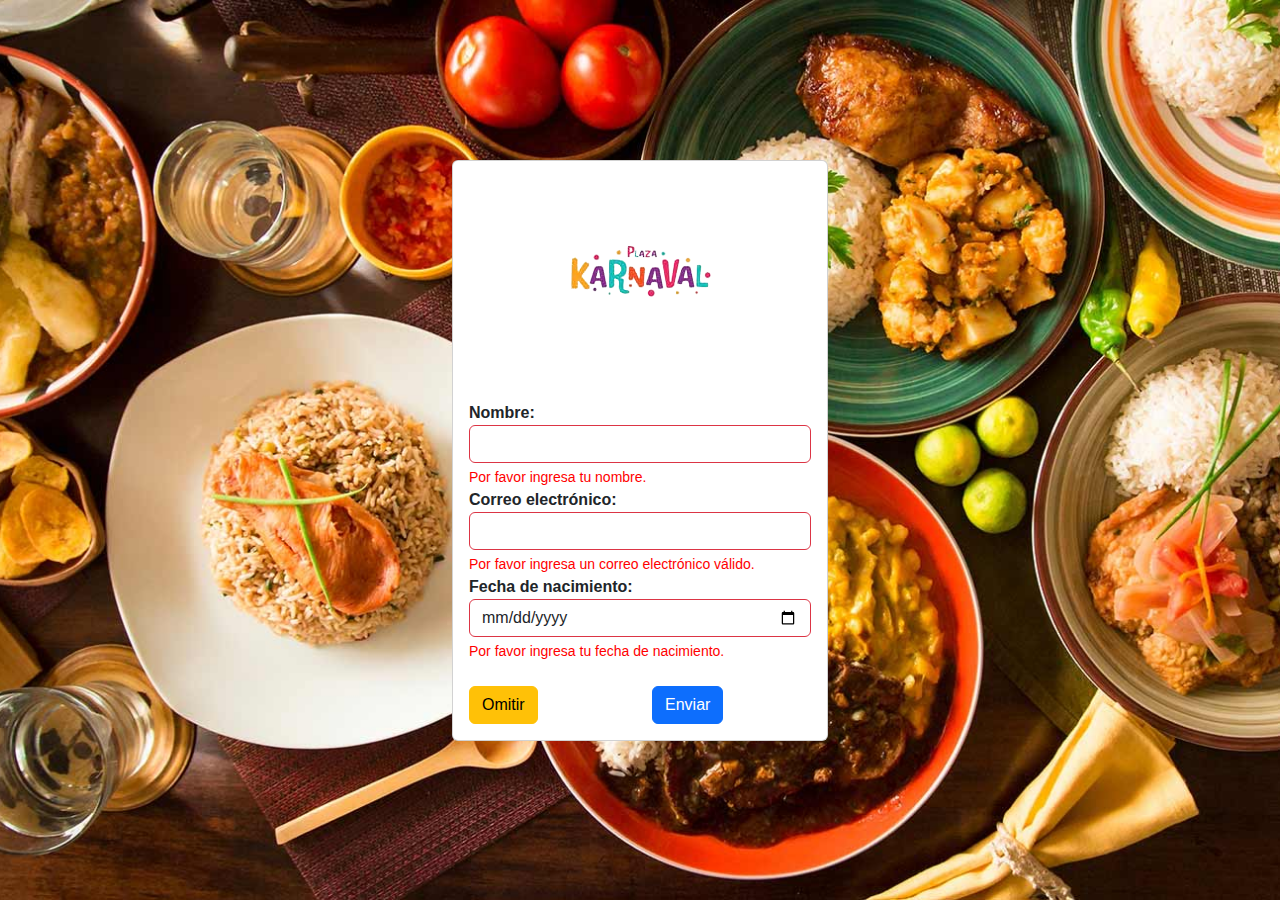
<file: index.html>
<!DOCTYPE html>
<html lang="en">
<head>
    <meta charset="UTF-8">
    <meta name="viewport" content="width=device-width, initial-scale=1.0">
    <title>Plaza Karnaval</title>
    <link href="https://cdn.jsdelivr.net/npm/bootstrap@5.3.3/dist/css/bootstrap.min.css" rel="stylesheet" integrity="sha384-QWTKZyjpPEjISv5WaRU9OFeRpok6YctnYmDr5pNlyT2bRjXh0JMhjY6hW+ALEwIH" crossorigin="anonymous">
    <link href="style.css" rel="stylesheet">
</head>
<body>
<div class="wrapper">
    
    <div class="container">
        <div class="row justify-content-center">
            <div class="col-md-8">
                <div class="card">
                    <div class="card-body">
                        <h2 class="text-center mb-4">
                            <img src="resource/logo-removebg-preview.png"  width="200px" height="200px" alt="Plaza Karnaval">
                        </h2>
                        <form id="formulario" class="needs-validation" novalidate>
                            <div class="form-group">
                                <label for="nombre">Nombre:</label>
                                <input type="text" class="form-control" id="nombre" name="nombre" required>
                                <div class="invalid-feedback">Por favor ingresa tu nombre.</div>
                            </div>
                            <div class="form-group">
                                <label for="correo">Correo electrónico:</label>
                                <input type="email" class="form-control" id="correo" name="correo" required>
                                <div class="invalid-feedback">Por favor ingresa un correo electrónico válido.</div>
                            </div>
                            <div class="form-group">
                                <label for="fecha">Fecha de nacimiento:</label>
                                <input type="date" class="form-control" id="fecha" name="fecha" required>
                                <div class="invalid-feedback">Por favor ingresa tu fecha de nacimiento.</div>
                            </div><br>
                            <div class="row">
                                <div class="col">
                                    <button type="button" class="btn btn-warning btn-block" id="omitir-btn">Omitir</button>
                                </div>
                                <div class="col">
                                    <button type="submit" class="btn btn-primary btn-block" id="enviar-btn">Enviar</button>
                                </div>
                            </div>
                        </form>
                    </div>
                </div>
            </div>
        </div>
    </div>
</div>

<!-- Scripts de Bootstrap -->
<script src="https://code.jquery.com/jquery-3.5.1.slim.min.js"></script>
<script src="https://cdn.jsdelivr.net/npm/@popperjs/core@2.5.3/dist/umd/popper.min.js"></script>
<script src="https://stackpath.bootstrapcdn.com/bootstrap/4.5.2/js/bootstrap.min.js"></script>
<!-- Validaciones del formulario -->
<script>
    (function() {
        'use strict';
        window.addEventListener('load', function() {
            var forms = document.getElementsByClassName('needs-validation');
            var validation = Array.prototype.filter.call(forms, function(form) {
                form.addEventListener('submit', function(event) {
                    if (form.checkValidity() === false) {
                        event.preventDefault();
                        event.stopPropagation();
                    }
                    form.classList.add('was-validated');
                }, false);
            });
        }, false);

        // Manejar clic en el botón "Omitir"
        document.getElementById('omitir-btn').addEventListener('click', function() {
            window.location.href = 'marcas.html';
        });

        document.getElementById('enviar-btn').addEventListener('click',function(){
            window.location.href='marcas.html';
        });
    })();
</script>

</body>
</html>
</file>
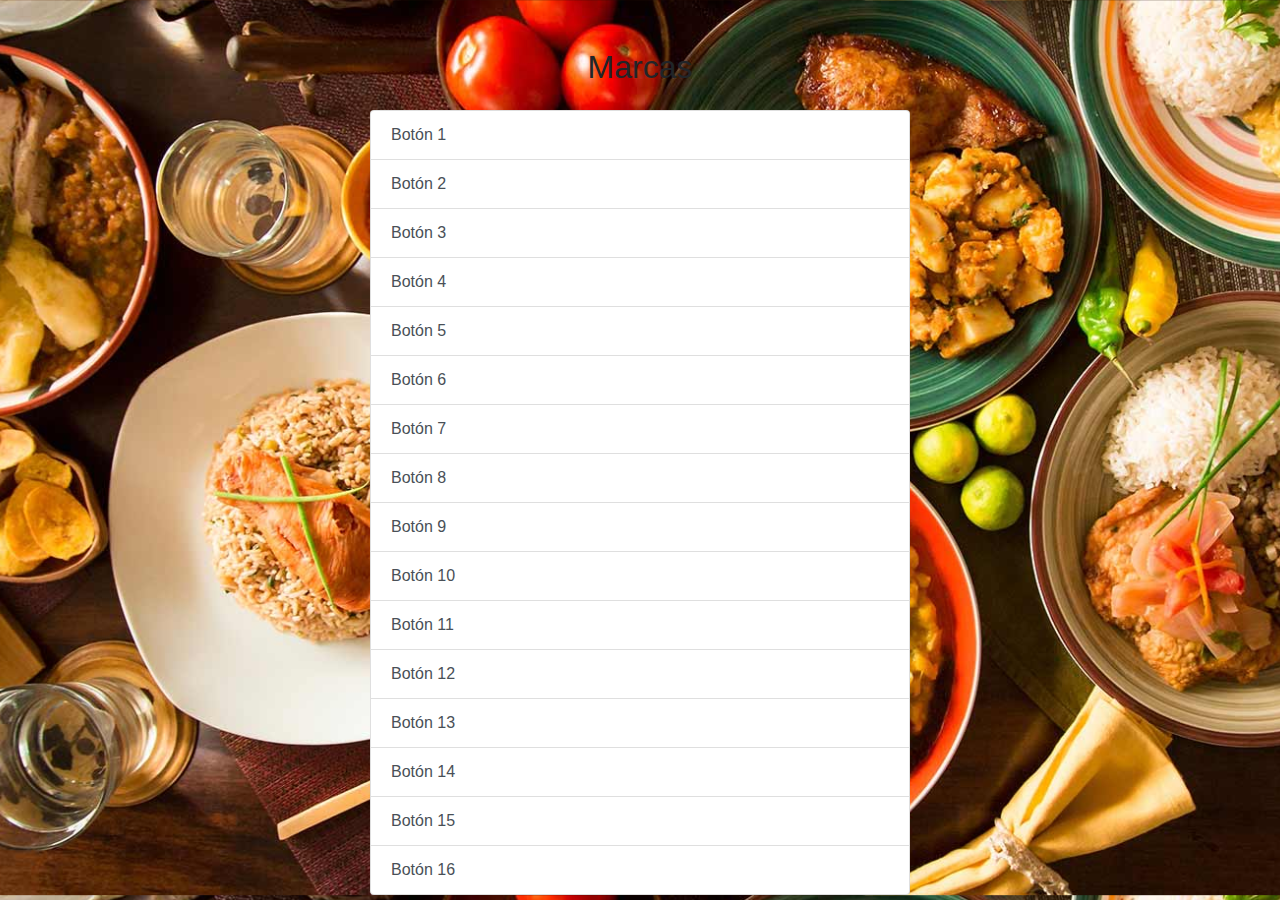
<file: marcas.html>
<!DOCTYPE html>
<html lang="es">
<head>
  <meta charset="UTF-8">
  <meta name="viewport" content="width=device-width, initial-scale=1.0">
  <title>Plaza Karnaval</title>
  <!-- Estilos de Bootstrap -->
  <link href="https://stackpath.bootstrapcdn.com/bootstrap/4.5.2/css/bootstrap.min.css" rel="stylesheet">
  <link rel="stylesheet" href="stylemarcas.css">
</head>
<body>

<div class="container mt-5">
  <div class="row">
    <div class="col-md-6 offset-md-3">
      <h2 class="text-center mb-4">Marcas</h2>
      <div class="list-group">
        <a href="https://www.canva.com/design/DAGEthUL1Jg/Ac6pNZKvnKNEgKrDT_6BNA/view" class="list-group-item list-group-item-action">Botón 1</a>
        <a href="https://drive.google.com/file/d/1UhfN8cAGRYsTBD7LrTWJxs4u_GTg-1Cc/view?usp=sharing" class="list-group-item list-group-item-action">Botón 2</a>
        <a href="https://drive.google.com/file/d/1UhfN8cAGRYsTBD7LrTWJxs4u_GTg-1Cc/view?usp=sharing" class="list-group-item list-group-item-action">Botón 3</a>
        <a href="https://drive.google.com/file/d/1UhfN8cAGRYsTBD7LrTWJxs4u_GTg-1Cc/view?usp=sharing" class="list-group-item list-group-item-action">Botón 4</a>
        <a href="https://drive.google.com/file/d/1UhfN8cAGRYsTBD7LrTWJxs4u_GTg-1Cc/view?usp=sharing" class="list-group-item list-group-item-action">Botón 5</a>
        <a href="https://drive.google.com/file/d/1UhfN8cAGRYsTBD7LrTWJxs4u_GTg-1Cc/view?usp=sharing" class="list-group-item list-group-item-action">Botón 6</a>
        <a href="https://drive.google.com/file/d/1UhfN8cAGRYsTBD7LrTWJxs4u_GTg-1Cc/view?usp=sharing" class="list-group-item list-group-item-action">Botón 7</a>
        <a href="https://drive.google.com/file/d/1UhfN8cAGRYsTBD7LrTWJxs4u_GTg-1Cc/view?usp=sharing" class="list-group-item list-group-item-action">Botón 8</a>
        <a href="https://drive.google.com/file/d/1UhfN8cAGRYsTBD7LrTWJxs4u_GTg-1Cc/view?usp=sharing" class="list-group-item list-group-item-action">Botón 9</a>
        <a href="https://drive.google.com/file/d/1UhfN8cAGRYsTBD7LrTWJxs4u_GTg-1Cc/view?usp=sharing" class="list-group-item list-group-item-action">Botón 10</a>
        <a href="https://drive.google.com/file/d/1UhfN8cAGRYsTBD7LrTWJxs4u_GTg-1Cc/view?usp=sharing" class="list-group-item list-group-item-action">Botón 11</a>
        <a href="https://drive.google.com/file/d/1UhfN8cAGRYsTBD7LrTWJxs4u_GTg-1Cc/view?usp=sharing" class="list-group-item list-group-item-action">Botón 12</a>
        <a href="https://drive.google.com/file/d/1UhfN8cAGRYsTBD7LrTWJxs4u_GTg-1Cc/view?usp=sharing" class="list-group-item list-group-item-action">Botón 13</a>
        <a href="https://drive.google.com/file/d/1UhfN8cAGRYsTBD7LrTWJxs4u_GTg-1Cc/view?usp=sharing" class="list-group-item list-group-item-action">Botón 14</a>
        <a href="https://drive.google.com/file/d/1UhfN8cAGRYsTBD7LrTWJxs4u_GTg-1Cc/view?usp=sharing" class="list-group-item list-group-item-action">Botón 15</a>
        <a href="https://drive.google.com/file/d/1UhfN8cAGRYsTBD7LrTWJxs4u_GTg-1Cc/view?usp=sharing" class="list-group-item list-group-item-action">Botón 16</a>
      </div>
    </div>
  </div>
</div>

<!-- Scripts de Bootstrap -->
<script src="https://code.jquery.com/jquery-3.5.1.slim.min.js"></script>
<script src="https://cdn.jsdelivr.net/npm/@popperjs/core@2.5.3/dist/umd/popper.min.js"></script>
<script src="https://stackpath.bootstrapcdn.com/bootstrap/4.5.2/js/bootstrap.min.js"></script>

</body>
</html>
</file>
<file: style.css>
/* Estilos personalizados */
body {
    margin: 0;
    padding: 0;
    background-image: url('resource/comida-peruana.jpg');
    background-size: cover;
    background-position: center;
    font-family: Arial, sans-serif;
}

.wrapper {
    display: flex;
    flex-direction: column;
    align-items: center;
    justify-content: center;
    height: 100vh;
     /* Color de fondo semi-transparente */
}

.container {
    width: 100%;
    max-width: 600px;
    
}

.form-group label {
    font-weight: bold;
    
}

.invalid-feedback {
    display: none;
    color: red;
}

form.needs-validation input:invalid {
    border-color: #dc3545;
}

form.needs-validation input:invalid ~ .invalid-feedback {
    display: block;
}
</file>
<file: stylemarcas.css>
body {
    margin: 0;
    padding: 0;
    background-image: url('resource/comida-peruana.jpg');
    background-size: cover;
    background-position: center;
    font-family: Arial, sans-serif;
}
.wrapper {
    display: flex;
    flex-direction: column;
    align-items: center;
    justify-content: center;
    height: 100vh;
     /* Color de fondo semi-transparente */
}
</file>
